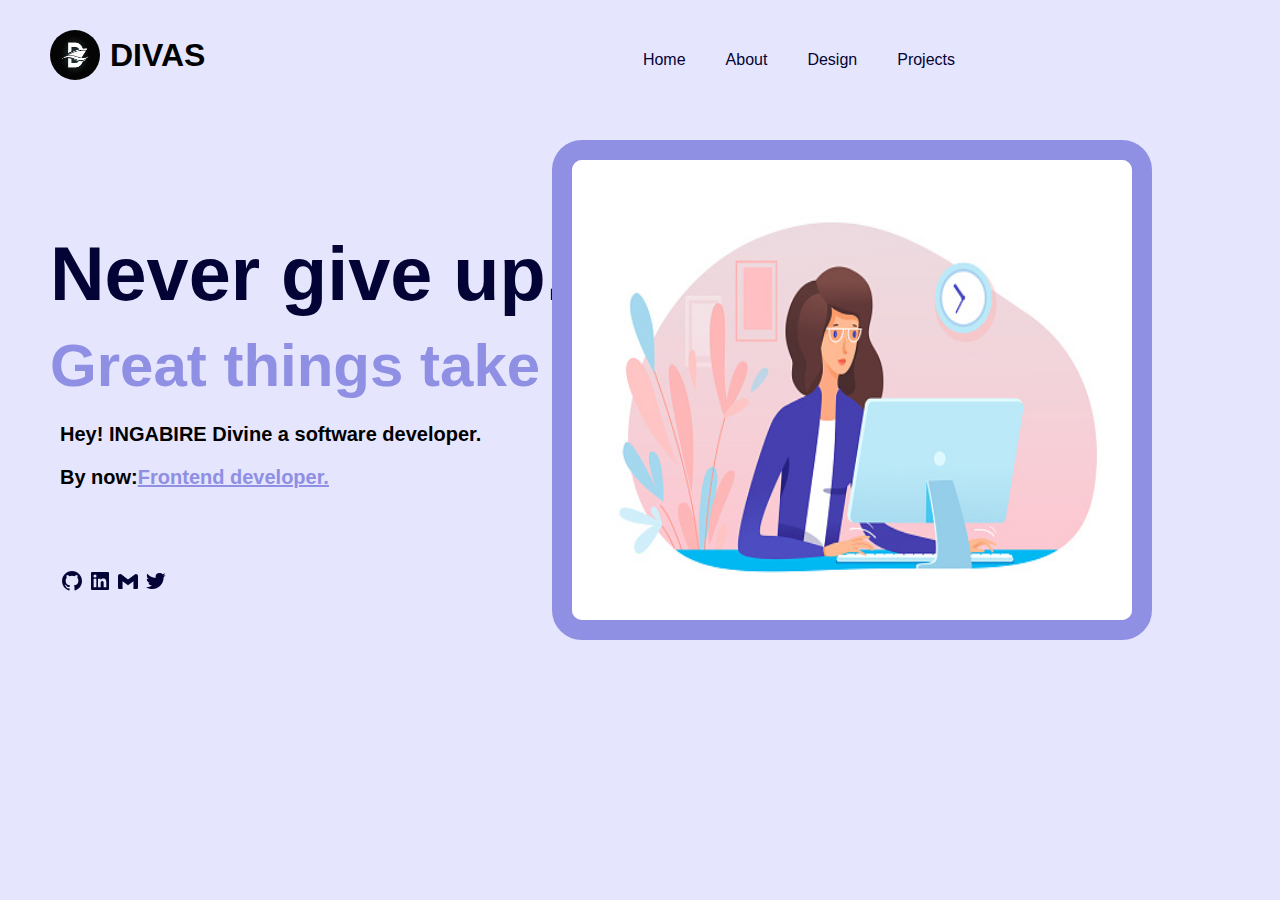
<file: index.html>
<!DOCTYPE html>
<html lang="en">
<head>
    <meta charset="UTF-8">
    <meta http-equiv="X-UA-Compatible" content="IE=edge">
    <meta name="viewport" content="width=device-width, initial-scale=1.0">
    <link rel="stylesheet" type="text/css" href="style.css">
    <title>Divas</title>
    <link rel="icon" href="main.jpg">
    <meta name="viewport" content="width=device-width, initial-scale=1.0">
    
</head>
<body> 
    <nav class="navbar">
     <div class="logo"><img src="main.jpg" alt="image.jpg"><h1>DIVAS</h1></div>
    <div class="menu">
        <ul>
            <li><a href="index.html">Home</a></li>
            <li><a href="index(4).html">About</a></li>
            <li><a href="index(3).html">Design</a></li>                                                                                                                              </a></li>
            <li><a href="index(2).html">Projects</a></li>
        </ul>
    </div>   
    </nav>
    <img src="yup.jpg" alt="yup.jpg" class="image">
    <h1 class="par1">Never give up.<br><span style="color: rgb(143, 143, 228); margin-top: 20px;">Great things take time</span></h1>
    
    <h2>Hey! INGABIRE Divine a software developer.</h2>
    <h2>By now:<span  style="color: rgb(143, 143, 228);"><u>Frontend developer.</u></span></h2>
    <div class="myIcons">
        <svg class="github" xmlns="http://www.w3.org/2000/svg" width="24" height="24" viewBox="0 0 24 24" style="fill: rgb(3, 3, 53);transform: ;msFilter:;"><path fill-rule="evenodd" clip-rule="evenodd" d="M12.026 2c-5.509 0-9.974 4.465-9.974 9.974 0 4.406 2.857 8.145 6.821 9.465.499.09.679-.217.679-.481 0-.237-.008-.865-.011-1.696-2.775.602-3.361-1.338-3.361-1.338-.452-1.152-1.107-1.459-1.107-1.459-.905-.619.069-.605.069-.605 1.002.07 1.527 1.028 1.527 1.028.89 1.524 2.336 1.084 2.902.829.091-.645.351-1.085.635-1.334-2.214-.251-4.542-1.107-4.542-4.93 0-1.087.389-1.979 1.024-2.675-.101-.253-.446-1.268.099-2.64 0 0 .837-.269 2.742 1.021a9.582 9.582 0 0 1 2.496-.336 9.554 9.554 0 0 1 2.496.336c1.906-1.291 2.742-1.021 2.742-1.021.545 1.372.203 2.387.099 2.64.64.696 1.024 1.587 1.024 2.675 0 3.833-2.33 4.675-4.552 4.922.355.308.675.916.675 1.846 0 1.334-.012 2.41-.012 2.737 0 .267.178.577.687.479C19.146 20.115 22 16.379 22 11.974 22 6.465 17.535 2 12.026 2z"></path></svg>
        <svg class="linkedin" xmlns="http://www.w3.org/2000/svg" width="24" height="24" viewBox="0 0 24 24" style="fill: rgb(3, 3, 53);transform: ;msFilter:;"><path d="M20 3H4a1 1 0 0 0-1 1v16a1 1 0 0 0 1 1h16a1 1 0 0 0 1-1V4a1 1 0 0 0-1-1zM8.339 18.337H5.667v-8.59h2.672v8.59zM7.003 8.574a1.548 1.548 0 1 1 0-3.096 1.548 1.548 0 0 1 0 3.096zm11.335 9.763h-2.669V14.16c0-.996-.018-2.277-1.388-2.277-1.39 0-1.601 1.086-1.601 2.207v4.248h-2.667v-8.59h2.56v1.174h.037c.355-.675 1.227-1.387 2.524-1.387 2.704 0 3.203 1.778 3.203 4.092v4.71z"></path></svg>
        <svg class="email" xmlns="http://www.w3.org/2000/svg" width="24" height="24" viewBox="0 0 24 24" style="fill: rgb(3, 3, 53);transform: ;msFilter:;"><path d="M18.73,5.41l-1.28,1L12,10.46,6.55,6.37l-1.28-1A2,2,0,0,0,2,7.05V18.64A1.36,1.36,0,0,0,3.36,20H6.55V12.28L12,16.37l5.45-4.09V20h3.19A1.36,1.36,0,0,0,22,18.64V7.05A2,2,0,0,0,18.73,5.41Z"></path></svg>
        <svg class="twitter"  xmlns="http://www.w3.org/2000/svg" width="24" height="24" viewBox="0 0 24 24" style="fill: rgb(3, 3, 53);transform: ;msFilter:;"><path d="M19.633 7.997c.013.175.013.349.013.523 0 5.325-4.053 11.461-11.46 11.461-2.282 0-4.402-.661-6.186-1.809.324.037.636.05.973.05a8.07 8.07 0 0 0 5.001-1.721 4.036 4.036 0 0 1-3.767-2.793c.249.037.499.062.761.062.361 0 .724-.05 1.061-.137a4.027 4.027 0 0 1-3.23-3.953v-.05c.537.299 1.16.486 1.82.511a4.022 4.022 0 0 1-1.796-3.354c0-.748.199-1.434.548-2.032a11.457 11.457 0 0 0 8.306 4.215c-.062-.3-.1-.611-.1-.923a4.026 4.026 0 0 1 4.028-4.028c1.16 0 2.207.486 2.943 1.272a7.957 7.957 0 0 0 2.556-.973 4.02 4.02 0 0 1-1.771 2.22 8.073 8.073 0 0 0 2.319-.624 8.645 8.645 0 0 1-2.019 2.083z"></path></svg>
    </div>
   <script src="index.js"></script>
</body>
</html>
</file>
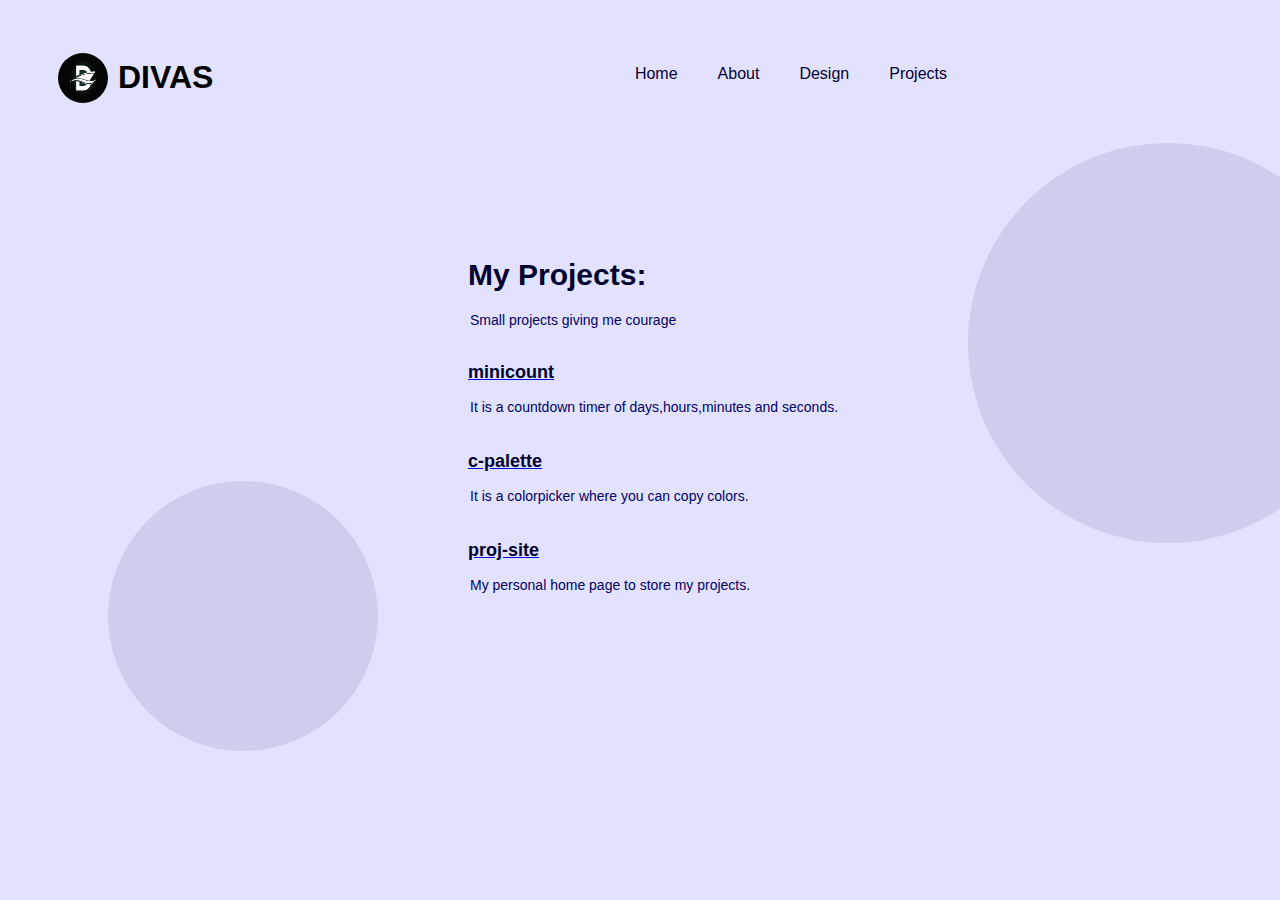
<file: index(2).html>
<!DOCTYPE html>
<html lang="en">
<head>
    <meta charset="UTF-8">
    <meta http-equiv="X-UA-Compatible" content="IE=edge">
    <meta name="viewport" content="width=device-width, initial-scale=1.0">
    <link rel="stylesheet" href="styles.css">
    <title>Projects</title>
    <link rel="icon" href="main.jpg">
</head>
<body>
    <nav class="navbar">
        <div class="logo"><img src="main.jpg" alt="image.jpg"><h1>DIVAS</h1></div>
       <div class="menu">
           <ul>
               <li><a href="index.html">Home</a></li>
               <li><a href="index(4).html">About</a></li>
               <li><a href="index(3).html">Design</a></li>                                                                                                                              </a></li>
               <li><a href="index(2).html">Projects</a></li>
           </ul>
       </div>   
       </nav>
       <div>
    </nav>
    <div id="title">
    <h1>My Projects:</h1>
    <p>Small projects giving me courage</p>
    </div>
    <div id="projects">
        <a href="https://github.com/Divine-20/minicount"><h1>minicount</h1></a>
        <p>It is a countdown timer of days,hours,minutes and seconds.</p>
        <a href="https://github.com/Divine-20/C-palette"><h1>c-palette</h1></a>
        <p>It is a colorpicker where you can copy  colors.</p>
        <a href="https://github.com/Divine-20/Proj_site"><h1>proj-site</h1></a>
        <p>My personal home page to store my projects.</p>
    </div>  
       </div>
       <div id="circle"></div>
        <div id="circle2"></div>
    
</body>
</html>
</file>
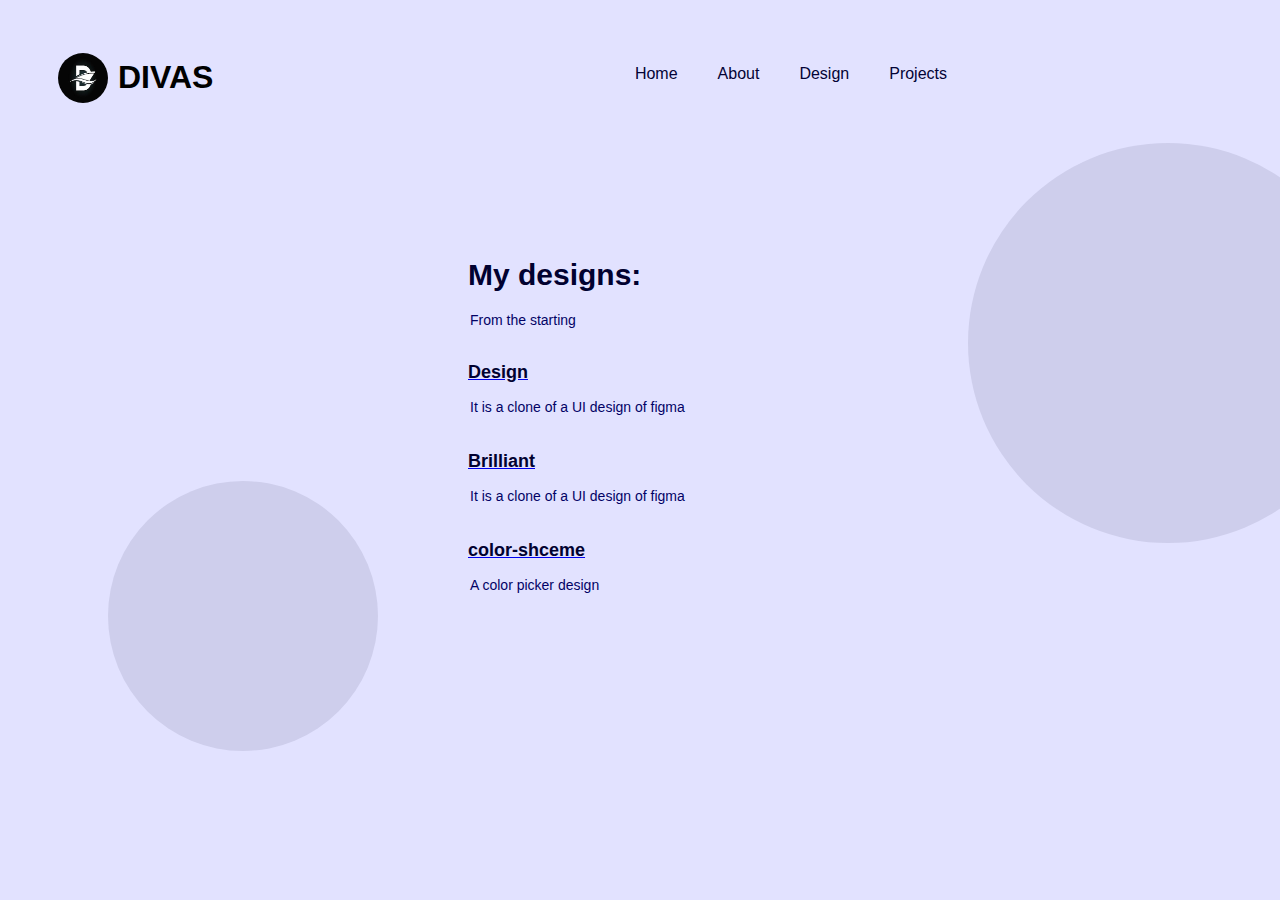
<file: index(3).html>
<!DOCTYPE html>
<html lang="en">
<head>
    <meta charset="UTF-8">
    <meta http-equiv="X-UA-Compatible" content="IE=edge">
    <meta name="viewport" content="width=device-width, initial-scale=1.0 shrink-to-fit=no">
    <title>Design</title>
    <link rel="icon" href="main.jpg">
    <link rel="stylesheet" href="stle.css">
</head>
<body>

    <nav class="navbar">
        <div class="logo"><img src="main.jpg" alt="image.jpg"><h1>DIVAS</h1></div>
       <div class="menu">
           <ul>
               <li><a href="index.html">Home</a></li>
               <li><a href="index(4).html">About</a></li>
               <li><a href="index(3).html">Design</a></li>                                                                                                                              </a></li>
               <li><a href="index(2).html">Projects</a></li>
           </ul>
       </div>   
       </nav>
    <div id="title">
    <h1>My designs:</h1>
    <p>From the starting</p>
    </div>
    <div id="designs">
        <a href="https://github.com/Divine-20/design"><h1>Design</h1></a>
        <p>It is a clone of a UI design of figma</p>
        <a href="https://github.com/Divine-20/Brilliant"><h1>Brilliant</h1></a>
        <p>It is a clone of a UI design of figma</p>
        <a href="https://github.com/Divine-20/Color_scheme"><h1>color-shceme</h1></a>
        <p>A color picker design</p>
    </div>
    <div id="circle"></div>
        <div id="circle2"></div>
</body>
</html>
</file>
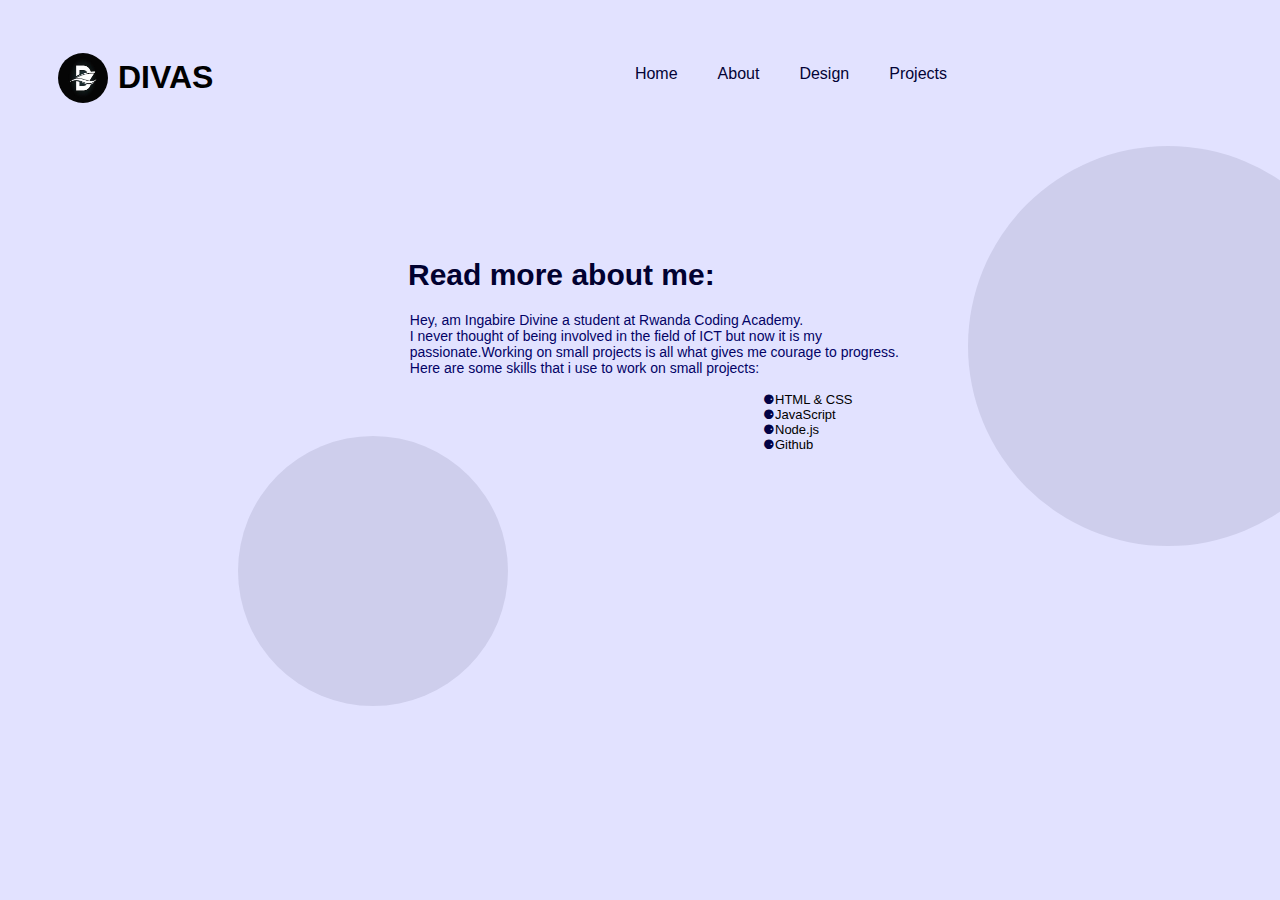
<file: index(4).html>
<!DOCTYPE html>
<html lang="en">
<head>
    <meta charset="UTF-8">
    <meta http-equiv="X-UA-Compatible" content="IE=edge">
    <meta name="viewport" content="width=device-width, initial-scale=1.0">
    <link  rel="stylesheet" href="styless.css">
    <title>About</title>
    <link rel="icon" href="main.jpg">
    <meta name="viewport" content="width=device-width, initial-scale=1.0">
</head>
<body>
    <nav class="navbar">
        <div class="logo"><img src="main.jpg" alt="image.jpg"><h1>DIVAS</h1></div>
       <div class="menu">
           <ul>
               <li><a href="index.html">Home</a></li>
               <li><a href="index(4).html">About</a></li>
               <li><a href="index(3).html">Design</a></li>                                                                                                                              </a></li>
               <li><a href="index(2).html">Projects</a></li>
           </ul>
       </div>   
       </nav>
       <div id="head">
       <h1>Read more about me:</h1>
       
       <p>Hey, am Ingabire Divine a student at Rwanda Coding Academy.<br>
       I never thought of being involved in the field of ICT but now 
           it is my <br>passionate.Working on small projects is all what gives 
           me courage to progress.<br>
           Here are some skills that i use to work on small projects:
       </p>
        <ol>
            <li>HTML & CSS</li>
            <li>JavaScript</li>
            <li>Node.js</li>
            <li>Github</li>
            
        </ol>
        </div>
        <div id="circle"></div>
        <div id="circle2"></div>
</body>
</html>
</file>
<file: style.css>
body{
    background-color: rgb(229, 229, 253);
}
*{
    padding: 0;
    margin: 0;
    box-sizing: border-box;
}
/* .navBar{
    height: 70px;
    width: 100%;
    background-color: rgb(255, 180, 126);
    
} */
img{
    height: 50px;
    width: 50px;
    border-radius: 100%;
     margin-left: 30px;
}
h1{
    font-family: 'News Cycle', sans-serif;
    margin-left: 10px;
    
}
.navbar{
    display: flex;
    align-items: center;
    justify-content: space-between;
    padding: 0 20px;
}
.logo{
    display: flex;
    align-items: center;
    margin-top: 30px;
}
ul{
    display: flex;
    list-style: none;
    margin-top: 39px;
    margin-right: 295px;

}
ul li{
    margin-left: 30px;
    font-family: 'News Cycle', sans-serif;
    margin-right: 10px;
   
   
}
ul li a{
    text-decoration: none;
    color: rgb(3, 3, 53);
    
   
}
.image{
    height: 500px;
    width: 600px;
    position: absolute;
    right: 10%;
    border-radius: 30px;
    margin-top: 60px;
    border: 20px solid rgb(143, 143, 228);
}
.par1{
    font-family: 'News Cycle', sans-serif;
    font-size: 2cm;
    font-weight: bolder;
    margin-top: 2em;
    margin-left: 50px;
    color: rgb(3, 3, 53);
}
span{
    font-size: 60px;
}
h2 {
    font-family: 'News Cycle', sans-serif;
    font-size: 20px;
    margin-left: 60px;
    margin-top: 20px;
}
h2 span{
    font-size: 20px;

}
.myIcons{
    margin-left: 60px;
    justify-content: space-between;
    position: absolute;
    margin-top: 80px;
}
/* @media screen and (max-width:500px){
      .image{
        width: 100%;


      }
      .par1{
          width: 100%;
          font-size: 20px;
      }
} */
</file>
<file: styles.css>
body{
    background-color: rgb(226, 226, 255);
}
img{
    height: 50px;
    width: 50px;
    border-radius: 100%;
     margin-left: 30px;
}
h1{
    font-family: 'News Cycle', sans-serif;
    margin-left: 10px;
    
}
.navbar{
    display: flex;
    align-items: center;
    justify-content: space-between;
    padding: 0 20px;
}
.logo{
    display: flex;
    align-items: center;
    margin-top: 30px;
}
ul{
    display: flex;
    list-style: none;
    margin-top: 39px;
    margin-right: 295px;

}
ul li{
    margin-left: 30px;
    font-family: 'News Cycle', sans-serif;
    margin-right: 10px;
   
   
}
ul li a{
    text-decoration: none;
    color: rgb(3, 3, 53);
}
#title h1{
    font-family: 'Roboto', sans-serif;
   font-weight: bolder;
   font-size: 30px;
   color: rgb(1, 1, 48);
   padding-top: 4em;
   padding-left: 15em;
   
}
#title p{
    font-family: 'Roboto', sans-serif;
    font-size: 14px;
    color: rgb(2, 2, 102);
    padding-left: 33em;
    
    
    
}

#projects h1{
    font-family: 'Roboto', sans-serif;
    font-size: 18px;
    color: rgb(1, 1, 48);
    padding-top: 20px;
    padding-left: 25em;
}
#projects p{
    font-family: 'Roboto', sans-serif;
    font-size: 14px;
    color: rgb(2, 2, 102);
    line-height: 20px;
    padding-left: 33em;
}
#circle{
    height: 270px;
    width: 270px;
    border-radius: 100%;
    background-color: rgb(206, 206, 236);
    margin-left: 100px;
    margin-top: -8em;
    
}
#circle2{
    height: 400px;
    width: 400px;
    border-radius: 100%;
    background-color: rgb(206, 206, 236);
    margin-left: 60em;
    margin-top: -38em;
}
</file>
<file: stle.css>
body{
    background-color: rgb(226, 226, 255);
}
img{
    height: 50px;
    width: 50px;
    border-radius: 100%;
     margin-left: 30px;
}
h1{
    font-family: 'News Cycle', sans-serif;
    margin-left: 10px;
    
}
.navbar{
    display: flex;
    align-items: center;
    justify-content: space-between;
    padding: 0 20px;
}
.logo{
    display: flex;
    align-items: center;
    margin-top: 30px;
}
ul{
    display: flex;
    list-style: none;
    margin-top: 39px;
    margin-right: 295px;

}
ul li{
    margin-left: 30px;
    font-family: 'News Cycle', sans-serif;
    margin-right: 10px;
   
   
}
ul li a{
    text-decoration: none;
    color: rgb(3, 3, 53);
    
   
}

#title h1{
    font-family: 'Roboto', sans-serif;
   font-weight: bolder;
   font-size: 30px;
   color: rgb(1, 1, 48);
   padding-top: 4em;
   padding-left: 15em;
   
}
#title p{
    font-family: 'Roboto', sans-serif;
    font-size: 14px;
    color: rgb(2, 2, 102);
    padding-left: 33em;
}

#designs h1{
    font-family: 'Roboto', sans-serif;
    font-size: 18px;
    color: rgb(1, 1, 48);
    padding-top: 20px;
    padding-left: 25em;
}
#designs p{
    font-family: 'Roboto', sans-serif;
    font-size: 14px;
    color: rgb(2, 2, 102);
    line-height: 20px;
    padding-left: 33em;
}
#circle{
    height: 270px;
    width: 270px;
    border-radius: 100%;
    background-color: rgb(206, 206, 236);
    margin-left: 100px;
    margin-top: -8em;
    
}
#circle2{
    height: 400px;
    width: 400px;
    border-radius: 100%;
    background-color: rgb(206, 206, 236);
    margin-left: 60em;
    margin-top: -38em;
}
</file>
<file: styless.css>
body{
    background-color: rgb(226, 226, 255);
}
img{
    height: 50px;
    width: 50px;
    border-radius: 100%;
     margin-left: 30px;
}
h1{
    font-family: 'News Cycle', sans-serif;
    margin-left: 10px;
    
}
.navbar{
    display: flex;
    align-items: center;
    justify-content: space-between;
    padding: 0 20px;
}
.logo{
    display: flex;
    align-items: center;
    margin-top: 30px;
}
ul{
    display: flex;
    list-style: none;
    margin-top: 39px;
    margin-right: 295px;

}
ul li{
    margin-left: 30px;
    font-family: 'News Cycle', sans-serif;
    margin-right: 10px;
   
   
}
ul li a{
    text-decoration: none;
    color: rgb(3, 3, 53);
}

 #head h1{
    font-family: 'Roboto', sans-serif;
   font-weight: bolder;
   font-size: 30px;
   color: rgb(1, 1, 48);
   padding-top: 4em;
   padding-left: 13em;
   
}
 p{
    font-family: 'Roboto', sans-serif;
    font-size: 14px;
    color: rgb(2, 2, 102);
    padding-left: 28.7em;
    
}
ol li{
    list-style: none;
    font-family: 'News Cycle', sans-serif;
    margin-left: 55em;
    font-size: 13px;
}
ol li:before{
    content: '\2688';
    color: rgb(2, 2, 70);
}
#circle{
    height: 270px;
    width: 270px;
    border-radius: 100%;
    background-color: rgb(206, 206, 236);
    margin-left: 230px;
    margin-top: -2em;
}
#circle2{
    height: 400px;
    width: 400px;
    border-radius: 100%;
    background-color: rgb(206, 206, 236);
    margin-left: 60em;
    margin-top: -35em;
}
@media screen and (max-width:990px){
       
} {
    
}
</file>
